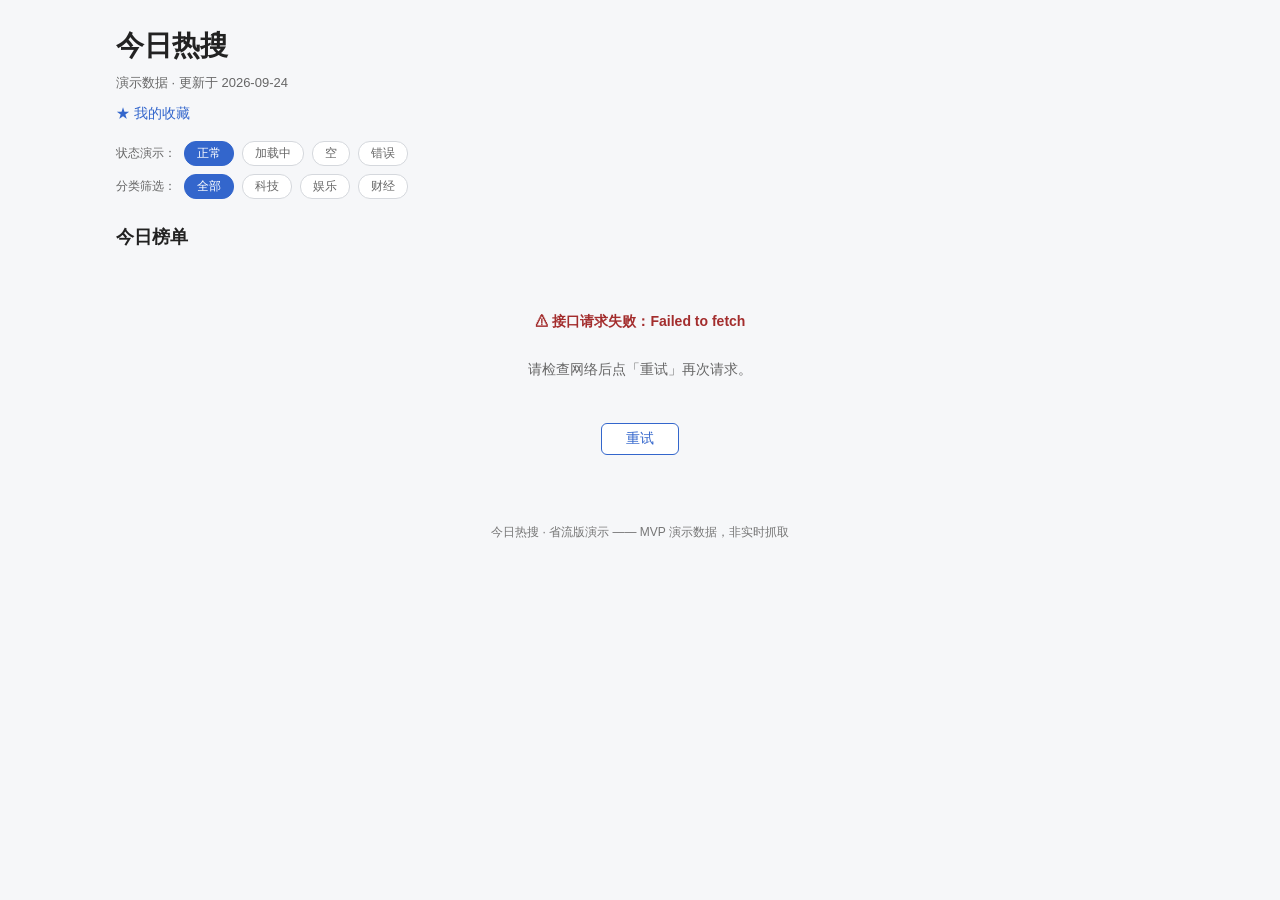
<file: index.html>
<!DOCTYPE html>
<!-- 今日热搜 · 首页（F1 热搜列表） -->
<!-- Day 2 占位页原位重写 · Day 7 —— 结构依据 PRD 第五节 + TECH_DESIGN 第二节 -->
<!-- Day 8 改版：三栏网格布局 + 四种页面状态（加载中/成功/空/错误） -->
<html lang="zh-CN">
<head>
  <meta charset="UTF-8">
  <meta name="viewport" content="width=device-width, initial-scale=1.0">
  <title>今日热搜</title>
  <link rel="stylesheet" href="style.css">
</head>
<body>

  <!-- 顶部：网站名 + 数据更新时间（PRD F1 要求）+ 我的收藏入口（Day 13） -->
  <header class="site-header">
    <h1>今日热搜</h1>
    <p class="update-time">演示数据 · 更新于 2026-09-24</p>
    <a class="fav-entry" href="favorites.html">★ 我的收藏</a>
  </header>

  <main>
    <!-- 状态演示开关（Day 8，演示辅助非产品功能）：main.js 生成 4 个按钮 -->
    <div id="state-switch" class="state-switch" aria-label="页面状态演示开关">
      <span class="switch-label">状态演示：</span>
    </div>

    <!-- 分类筛选（Day 12 · 甲方案）：main.js 生成「全部/科技/娱乐/财经」按钮 -->
    <div id="category-filter" class="category-filter" aria-label="分类筛选">
      <span class="switch-label">分类筛选：</span>
    </div>

    <!-- 今日榜单（F1）：main.js 按状态机渲染（加载中 → 成功三栏 / 空 / 错误） -->
    <!-- Day 13：原「我的收藏」区块迁到独立 favorites.html，首页不再内嵌 -->
    <section id="hot-list-area" aria-label="今日榜单">
      <h2>今日榜单</h2>
      <div id="hot-list">
        <p class="loading-tip">数据加载中……</p>
      </div>
    </section>
  </main>

  <footer class="site-footer">
    <p>今日热搜 · 省流版演示 —— MVP 演示数据，非实时抓取</p>
  </footer>

  <!-- 脚本顺序：数据 → 组件 → 逻辑（main.js 要读 data.js 的数据、调 components.js 的组件） -->
  <script src="data.js"></script>
  <script src="components.js"></script>
  <script src="main.js"></script>
</body>
</html>
</file>
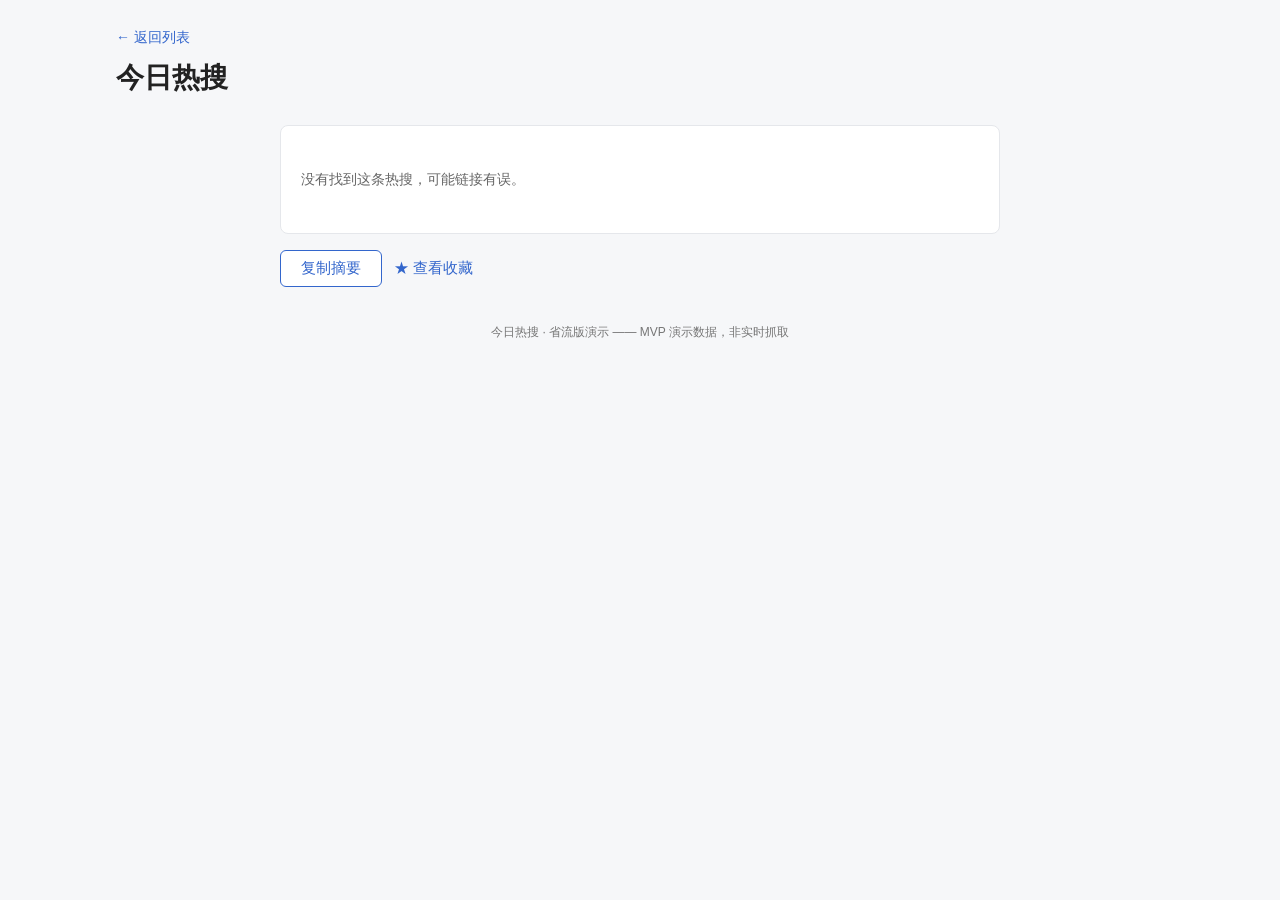
<file: detail.html>
<!DOCTYPE html>
<!-- 今日热搜 · 详情页（F2 单条详情） -->
<!-- Day 7 新建 —— 结构依据 PRD 第五节 + TECH_DESIGN 第二节 -->
<!-- 用法：main.js 从网址参数读 id（形如 detail.html?id=3），再把 data.js 里对应那条的 6 个字段填进来 -->
<html lang="zh-CN">
<head>
  <meta charset="UTF-8">
  <meta name="viewport" content="width=device-width, initial-scale=1.0">
  <title>热搜详情 · 今日热搜</title>
  <link rel="stylesheet" href="style.css">
</head>
<body>

  <!-- 顶部：返回列表入口（PRD F2 要求，点了回首页） -->
  <header class="site-header detail-header">
    <a class="back-link" href="index.html">&larr; 返回列表</a>
    <h1>今日热搜</h1>
  </header>

  <main>
    <!-- 详情卡片：6 个展示字段的占位容器，main.js 按 id 填充 -->
    <article id="detail-card" class="detail-card">
      <p class="loading-tip">详情加载中……</p>
    </article>

    <!-- 操作区：收藏按钮（F3）+ 复制摘要（Day 11 反馈交互）+ 查看收藏（Day 13）+ 查看原文链接 -->
    <div class="detail-actions">
      <button id="fav-btn" class="fav-btn" type="button">☆ 收藏</button>
      <button id="copy-btn" class="copy-btn" type="button">复制摘要</button>
      <a class="fav-view-link" href="favorites.html">★ 查看收藏</a>
      <a id="source-link" class="source-link" href="#" target="_blank" rel="noopener noreferrer">查看原文 ↗</a>
      <span id="fav-tip" class="fav-tip hidden" role="alert">收藏不可用（浏览器禁用了本地存储）</span>
    </div>
  </main>

  <footer class="site-footer">
    <p>今日热搜 · 省流版演示 —— MVP 演示数据，非实时抓取</p>
  </footer>

  <!-- 脚本顺序与首页一致：数据 → 组件 → 逻辑（详情页热度用 components.js 的 heatToFire） -->
  <script src="data.js"></script>
  <script src="components.js"></script>
  <script src="main.js"></script>
</body>
</html>
</file>
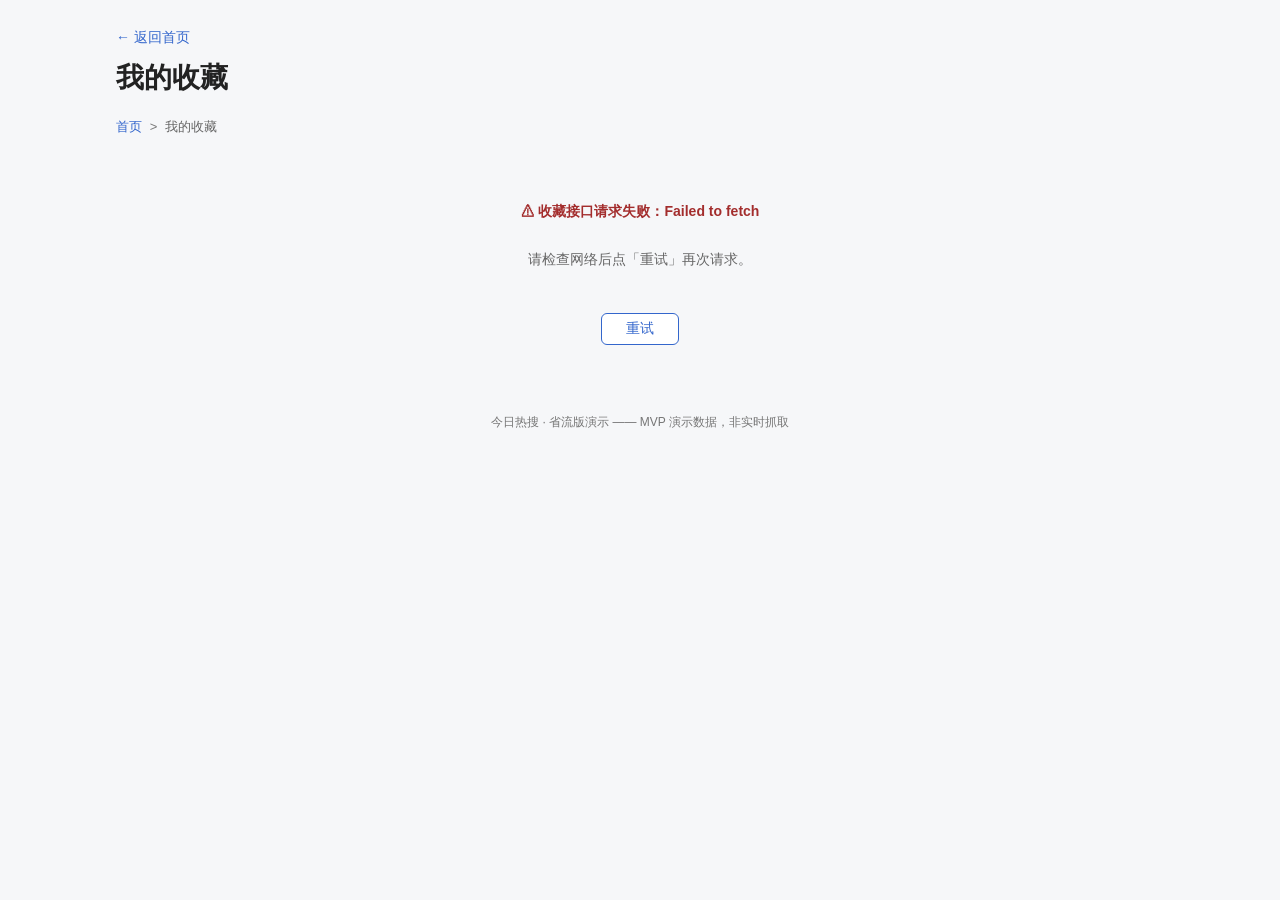
<file: favorites.html>
<!DOCTYPE html>
<!-- 今日热搜 · 收藏页（F3 我的收藏 · Day 13 独立视图） -->
<!-- 用法：读 localStorage 的 favorites，渲染收藏的热搜卡片 -->
<!-- 四态（Day 13 板块③补齐）：加载中 → 正常（有收藏）/ 空（无收藏）/ 错误（本地存储不可用） -->
<html lang="zh-CN">
<head>
  <meta charset="UTF-8">
  <meta name="viewport" content="width=device-width, initial-scale=1.0">
  <title>我的收藏 · 今日热搜</title>
  <link rel="stylesheet" href="style.css">
</head>
<body>

  <!-- 顶部：返回首页 + 面包屑（Day 13） -->
  <header class="site-header detail-header">
    <a class="back-link" href="index.html">&larr; 返回首页</a>
    <h1>我的收藏</h1>
  </header>

  <main>
    <!-- 面包屑（Day 13 加练）：首页 > 我的收藏 -->
    <nav class="breadcrumb" aria-label="面包屑">
      <a href="index.html">首页</a>
      <span aria-hidden="true">&gt;</span>
      <span aria-current="page">我的收藏</span>
    </nav>

    <!-- 收藏列表：main.js 按四态渲染（加载中 / 正常 / 空 / 错误） -->
    <section id="favorites-view" aria-label="我的收藏列表">
      <div id="fav-list-root">
        <p class="loading-tip">收藏加载中……</p>
      </div>
    </section>
  </main>

  <footer class="site-footer">
    <p>今日热搜 · 省流版演示 —— MVP 演示数据，非实时抓取</p>
  </footer>

  <!-- 脚本顺序与首页一致：数据 → 组件 → 逻辑 -->
  <script src="data.js"></script>
  <script src="components.js"></script>
  <script src="main.js"></script>
</body>
</html>
</file>
<file: style.css>
/* ============================================================
   style.css —— 今日热搜 · 两页共用样式（Day 7 初版，Day 8 改版，Day 9 修缮）
   Day 8 依据：用户提示词（方案甲）——桌面三栏并排、序号在前、
   热度在右、手机宽度纵向堆叠不溢出；补全四态（加载/成功/空/错误）。
   Day 9 依据：设计规则审查（对比度/层级/间距/按钮状态/触控目标），
   只调参数不加装饰，布局结构与类名一律未动，功能不受影响。
   类名与 index.html / detail.html 骨架一一对应，
   main.js 渲染时生成的元素也只用本文件里已定义的类。
   ============================================================ */

/* ---------- 基础 ---------- */
* { box-sizing: border-box; }

body {
  margin: 0;
  font-family: "Microsoft YaHei", "PingFang SC", "Segoe UI", sans-serif;
  background: #f6f7f9;
  color: #222;
  line-height: 1.6;
}

.hidden { display: none !important; }

/* 页面内容统一宽度（Day 8 起三栏需要更宽的画布），
   详情页的卡片和操作区单独限宽 720px 居中，观感不变 */
main, .site-header, .site-footer {
  max-width: 1080px;
  margin-left: auto;
  margin-right: auto;
  padding-left: 16px;
  padding-right: 16px;
}

/* ---------- 顶部 ---------- */
.site-header {
  padding-top: 24px;
  padding-bottom: 8px;
}

.site-header h1 {
  margin: 0;
  font-size: 28px;
}

.update-time {
  margin: 4px 0 0;
  font-size: 13px;
  color: #666; /* Day 9：#888 对比度不足，加深到 AA 达标灰 */
}

/* 详情页顶部：返回链接在站名上方 */
.back-link {
  display: inline-block;
  font-size: 14px;
  color: #3366cc;
  text-decoration: none;
  margin-bottom: 8px;
}

.back-link:hover { text-decoration: underline; }

/* ---------- Day 13：收藏入口 + 面包屑 + 收藏页列表 ---------- */

/* 首页顶部「我的收藏」入口：与站名同一视觉层级，蓝色链接 */
.fav-entry {
  display: inline-block;
  margin-top: 8px;
  font-size: 14px;
  color: #3366cc;
  text-decoration: none;
}

.fav-entry:hover { text-decoration: underline; }

/* 详情页操作区「查看收藏」链接：与 source-link 同语言 */
.fav-view-link {
  font-size: 15px;
  color: #3366cc;
  text-decoration: none;
}

.fav-view-link:hover { text-decoration: underline; }

/* 面包屑（收藏页）：首页 > 我的收藏 */
.breadcrumb {
  margin: 8px 0 16px;
  font-size: 13px;
  color: #767676; /* AA 达标浅灰 */
}

.breadcrumb a {
  color: #3366cc;
  text-decoration: none;
}

.breadcrumb a:hover { text-decoration: underline; }

.breadcrumb span[aria-hidden] { margin: 0 4px; }

.breadcrumb [aria-current="page"] { color: #666; }

/* 收藏页列表：单列纵排（收藏量少，不需要三栏）；
   hot-list 已有基础样式，这里只补充卡片化 */
.favorites-view-list .hot-item {
  border: 1px solid #e5e7eb;
  border-radius: 8px;
  padding: 8px 16px;
  margin-bottom: 8px;
  background: #fff;
}

/* ---------- 状态演示开关（Day 8，演示辅助，非产品功能） ---------- */
.state-switch {
  display: flex;
  flex-wrap: wrap;
  gap: 8px;
  align-items: center;
  margin: 8px 0 4px; /* Day 9：原 12px，统一节奏 */
}

.state-switch .switch-label {
  font-size: 12px;
  color: #666; /* Day 9：#999 → #666，AA 达标 */
}

.state-switch button {
  font-size: 12px;
  padding: 3px 12px;
  border-radius: 12px;
  border: 1px solid #d5d8dd;
  background: #fff;
  color: #666;
  cursor: pointer;
}

.state-switch button:hover { border-color: #3366cc; color: #3366cc; }

.state-switch button.active {
  background: #3366cc;
  border-color: #3366cc;
  color: #fff;
}

/* ---------- 分类筛选（Day 12 · 甲方案）· 与状态开关同一套视觉语言 ---------- */
.category-filter {
  display: flex;
  flex-wrap: wrap;
  gap: 8px;
  align-items: center;
  margin: 8px 0 16px; /* 模块内部 8 收口，与榜单区之间 16 */
}

.category-filter .switch-label {
  font-size: 12px;
  color: #666; /* 同状态开关：AA 达标灰 */
}

.category-filter button {
  font-size: 12px;
  padding: 3px 12px;
  border-radius: 12px;
  border: 1px solid #d5d8dd;
  background: #fff;
  color: #666;
  cursor: pointer;
}

.category-filter button:hover { border-color: #3366cc; color: #3366cc; }

/* 选中态：蓝底白字（3366cc on fff ≈ 5.4:1，AA 达标） */
.category-filter button.active {
  background: #3366cc;
  border-color: #3366cc;
  color: #fff;
}

/* ---------- 列表区（F1）· Day 8 三栏网格 ---------- */
section h2 {
  font-size: 18px;
  margin: 24px 0 12px;
}

/* 桌面：三个分类块并排；手机（<768px）：纵向堆叠 */
#hot-list {
  display: grid;
  grid-template-columns: repeat(3, 1fr);
  gap: 16px;
  align-items: start;
}

/* Day 12：筛选态（只显示一个分类）——单栏铺满 + 居中，
   不再缩在左边的三分之一格里。上限 720px 防止超宽屏拉太长难读 */
#hot-list.single-cat {
  grid-template-columns: 1fr;
}

#hot-list.single-cat .category-block {
  max-width: 720px;
  width: 100%;
  margin: 0 auto; /* 居中 */
}

/* 分类块：main.js 每个分类生成一个 */
.category-block {
  background: #fff;
  border: 1px solid #e5e7eb;
  border-radius: 8px;
  padding: 16px; /* Day 9：原 12px 16px，统一到 8 的倍数节奏 */
}

.category-block h3 {
  margin: 0 0 8px;
  font-size: 16px;        /* Day 9：原 15px 与条目标题同大，层级拉不开 */
  font-weight: 600;       /* Day 9：加字重，栏目边界扫读更清晰 */
  color: #c0392b; /* 红色小标题，呼应「热搜」的火气 */
}

.hot-list {
  list-style: none;
  margin: 0;
  padding: 0;
}

/* 一条热搜一行：序号在前 → 标题 → 来源 → 热度靠右 */
.hot-item {
  display: flex;
  align-items: center;
  gap: 8px;
  padding: 8px 4px;
  border-bottom: 1px dashed #eee;
}

.hot-item:last-child { border-bottom: none; }

/* 序号圆角标（main.js 生成；前三名高亮） */
.item-rank {
  flex: 0 0 auto;
  min-width: 22px;
  height: 22px;
  padding: 0 4px;
  border-radius: 6px;
  background: #f0f2f5;
  color: #666;
  font-size: 12px;
  display: flex;
  align-items: center;
  justify-content: center;
}

.item-rank.top {
  background: #c0392b;
  color: #fff;
  font-weight: bold;
}

.item-title {
  flex: 1 1 auto;
  min-width: 0;              /* 关键：允许收缩，手机上长标题换行而不是溢出 */
  overflow-wrap: anywhere;
  color: #222;
  text-decoration: none;
  font-size: 15px;
}

.item-title:hover { color: #c0392b; }

.item-source {
  flex: 0 0 auto;
  font-size: 12px;
  color: #767676; /* Day 9：#999 → #767676，白底 AA 达标 */
}

.item-heat {
  flex: 0 0 auto;
  margin-left: auto;         /* 热度始终顶到最右 */
  font-size: 12px;
  color: #b9540a; /* Day 9：#e67e22 对比不足，加深并与详情页热度标签同色 */
  font-weight: bold;
}

/* ---------- 四态（Day 8 核心学习点） ---------- */

/* 状态盒子通栏占满网格（不出现在某一栏里） */
.state-box {
  grid-column: 1 / -1;
  text-align: center;
  padding: 32px 16px;
}

/* 1) 加载中：转圈 + 文案 */
.loading-box { color: #666; font-size: 14px; } /* Day 9：#999 → #666（灰底上也要达标） */

.loading-spinner {
  display: inline-block;
  width: 26px;
  height: 26px;
  border: 3px solid #e5e7eb;
  border-top-color: #3366cc;
  border-radius: 50%;
  margin-bottom: 10px;
  animation: spin 0.8s linear infinite;
}

@keyframes spin {
  to { transform: rotate(360deg); }
}

/* 2) 空：空列表提示 */
.empty-box { color: #666; font-size: 14px; } /* Day 9：#999 → #666 */

/* 3) 错误：红字提示 + 重试按钮 */
.error-box { color: #a32d2d; font-size: 14px; }

/* Day 20：错误状态栏首行——加粗带具体失败原因 */
.error-banner {
  font-weight: 600;
  margin-bottom: 8px;
}

.retry-btn {
  display: inline-block;
  margin-top: 16px; /* Day 9：原 12px，统一节奏 */
  font-size: 14px;
  padding: 6px 24px;
  border-radius: 6px;
  border: 1px solid #3366cc;
  background: #fff;
  color: #3366cc;
  cursor: pointer;
}

.retry-btn:hover { background: #eef4fc; }

/* 分类内的空态（某分类没数据，原有的兜底） */
.empty-tip {
  color: #666; /* Day 9：#999 → #666 */
  font-size: 14px;
  padding: 12px 4px;
}

/* ---------- 我的收藏（F3） ---------- */
.favorites-area {
  background: #fffbe9;
  border: 1px solid #f5e6a8;
  border-radius: 8px;
  padding: 16px;        /* Day 9：原 12px 16px，统一节奏 */
  margin-top: 16px;     /* Day 9：原 8px，与上方内容贴太近，统一到 16 */
}

.favorites-area h2 {
  margin: 0 0 8px;
  font-size: 15px;
  color: #8a6d00;
}

/* ---------- 详情页（F2，Day 8 不改） ---------- */
.detail-card,
.detail-actions {
  max-width: 720px;
  margin-left: auto;
  margin-right: auto;
}

.detail-card {
  background: #fff;
  border: 1px solid #e5e7eb;
  border-radius: 8px;
  padding: 16px; /* Day 9：原 20px，统一节奏 */
  margin-top: 16px;
}

.detail-title {
  margin: 0 0 12px;
  font-size: 22px;
  line-height: 1.4;
}

/* 元信息行：来源 / 分类 / 热度 三个小标签 */
.detail-meta {
  display: flex;
  gap: 8px;
  flex-wrap: wrap;
  margin-bottom: 16px;
}

.meta-tag {
  font-size: 12px;
  padding: 2px 10px;
  border-radius: 10px;
  background: #f0f2f5;
  color: #666;
}

.meta-tag.heat {
  background: #fdebd0;
  color: #b9540a;
  font-weight: bold;
}

.detail-summary {
  font-size: 15px;
  color: #333;
  border-top: 1px solid #eee;
  padding-top: 16px; /* Day 9：原 14px，统一节奏 */
}

/* ---------- 操作区：收藏按钮 + 复制摘要（Day 11）+ 原文链接 ---------- */
.detail-actions {
  display: flex;
  align-items: center;
  gap: 12px;
  flex-wrap: wrap;
  margin-top: 16px;
}

.fav-btn {
  font-size: 15px;
  padding: 8px 20px;
  border-radius: 6px;
  border: 1px solid #c0392b;
  background: #fff;
  color: #c0392b;
  cursor: pointer;
}

.fav-btn:hover:not(:disabled) { background: #fdf0ee; } /* Day 9：禁用时不再给 hover 假反馈 */

/* 已收藏（点亮态）：按钮状态变化，PRD F3 的可观察结果 */
.fav-btn.active {
  background: #c0392b;
  color: #fff;
}

/* Day 9：禁用态（浏览器禁用本地存储时，main.js 会设 disabled）——
   之前没有样式，按钮看着能点点了没反应，像「网站坏了」 */
.fav-btn:disabled {
  border-color: #d5d8dd;
  color: #767676;
  cursor: not-allowed;
}

/* ---------- Day 11：复制摘要按钮（反馈交互） ---------- */
/* 视觉语言与 fav-btn 一致，用蓝色区分「这是另一个动作」 */
.copy-btn {
  font-size: 15px;
  padding: 8px 20px;
  border-radius: 6px;
  border: 1px solid #3366cc;
  background: #fff;
  color: #3366cc;
  cursor: pointer;
}

.copy-btn:hover { background: #eef4fc; }

/* 成功反馈态：绿底白字「✓ 已复制」——点哪、哪变，因果一眼可见 */
.copy-btn.done {
  background: #2e7d32;
  border-color: #2e7d32;
  color: #fff;
}

/* 失败降级态：浅红提示，明确告知没复制上（file:// 打开时出现） */
.copy-btn.fail {
  border-color: #a32d2d;
  color: #a32d2d;
}

/* Day 9：键盘焦点环——Tab 键走到按钮时能看清位置在哪 */
.state-switch button:focus-visible,
.category-filter button:focus-visible,
.retry-btn:focus-visible,
.fav-btn:focus-visible,
.copy-btn:focus-visible {
  outline: 2px solid #3366cc;
  outline-offset: 2px;
}

.source-link {
  font-size: 15px;
  color: #3366cc;
  text-decoration: none;
}

.source-link:hover { text-decoration: underline; }

/* 收藏不可用的降级提示（PRD 第七节异常 3） */
.fav-tip {
  font-size: 13px;
  color: #b9540a;
}

/* ---------- 页脚 ---------- */
.site-footer {
  padding-top: 24px;
  padding-bottom: 32px;
  font-size: 12px;
  color: #767676; /* Day 9：#aaa 对比度仅约 2.2:1，加深 */
  text-align: center;
}

/* ---------- 手机适配（Day 8：<768px 三栏改堆叠） ---------- */
@media (max-width: 767px) {
  #hot-list { grid-template-columns: 1fr; }

  .state-box { padding: 24px 8px; }
}

@media (max-width: 480px) {
  .site-header h1 { font-size: 22px; }
  .detail-title { font-size: 18px; }
  .hot-item { gap: 4px; } /* Day 9：原 6px，归队到 4/8 节奏 */

  /* Day 9：触控目标——标题链接原本只有约 24px 高，
     加上下内边距把可点高度抬到 44px 以上（拇指尺寸） */
  .item-title {
    font-size: 14px;
    padding: 12px 0;
  }

  /* Day 12：筛选按钮触控目标——min-height 直接锁 44px（拇指尺寸） */
  .category-filter button {
    min-height: 44px;
    padding: 8px 16px;
    border-radius: 22px;
  }
}
</file>
